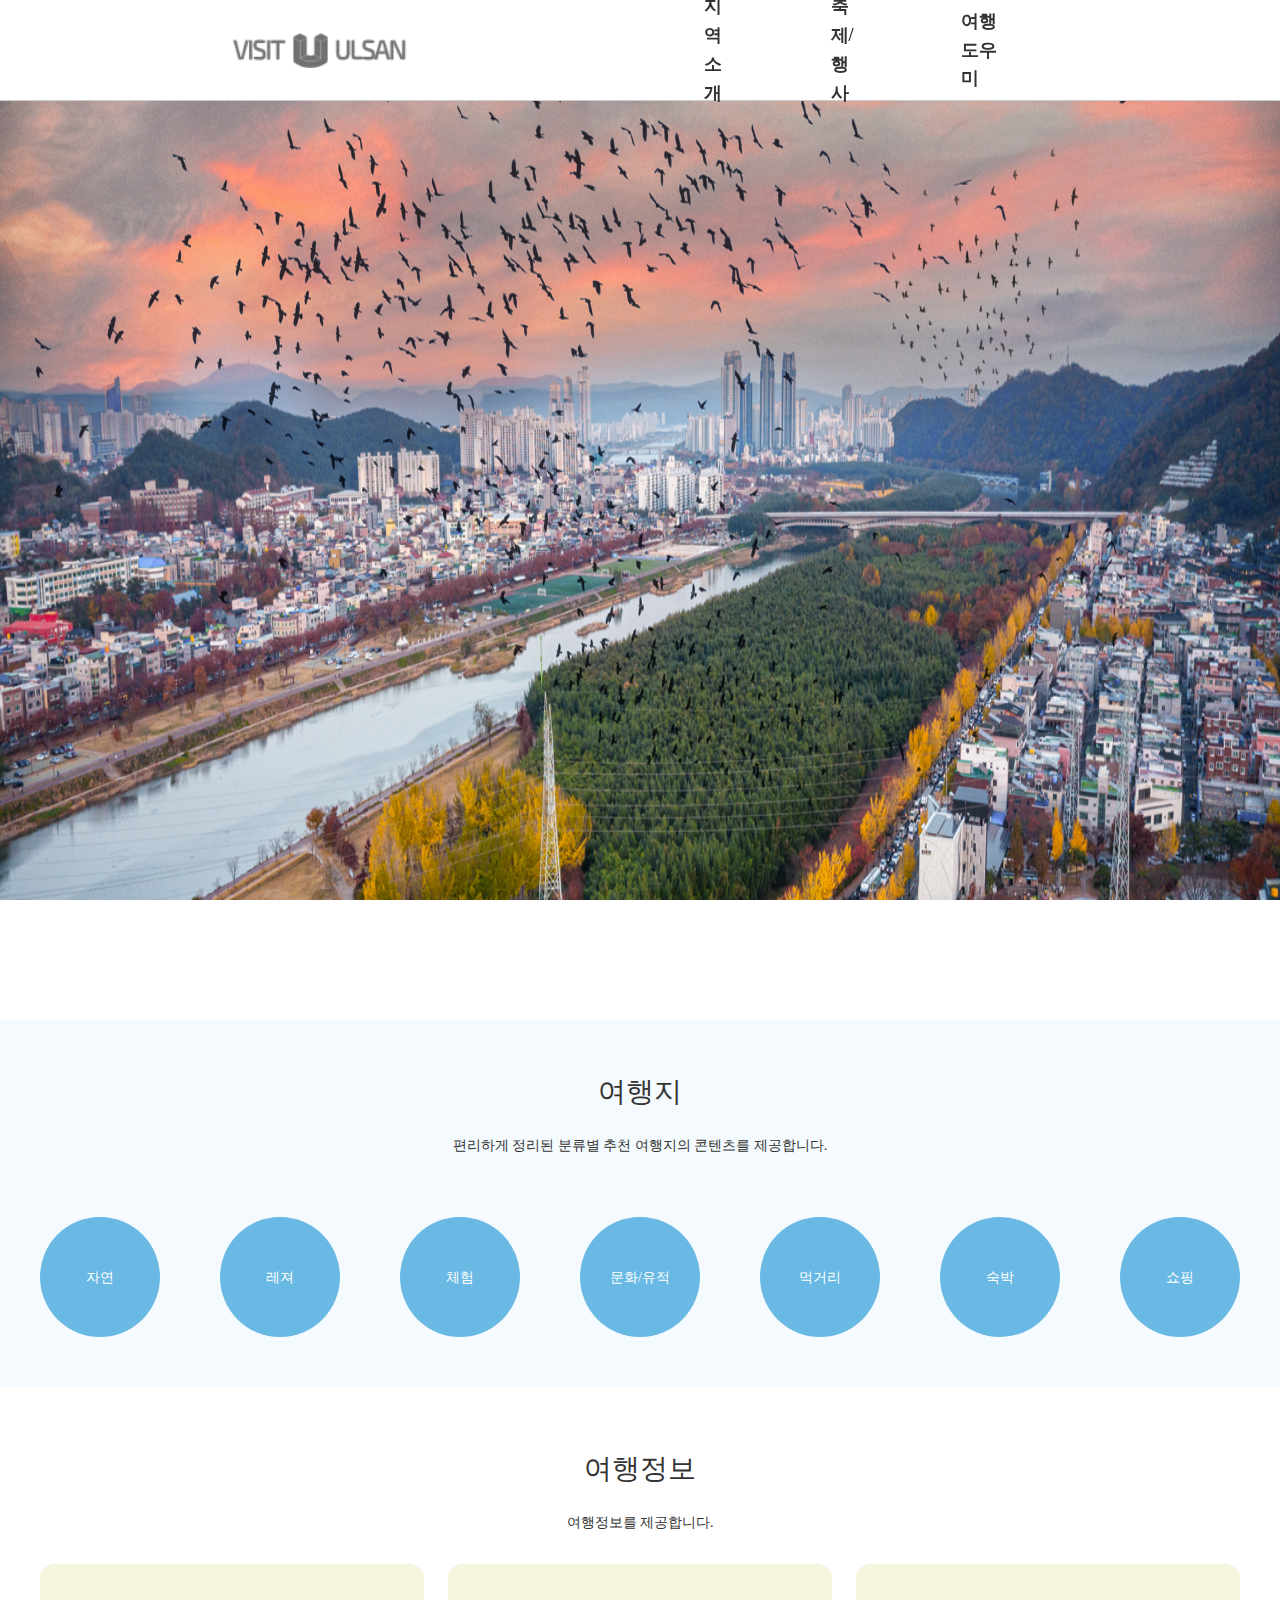
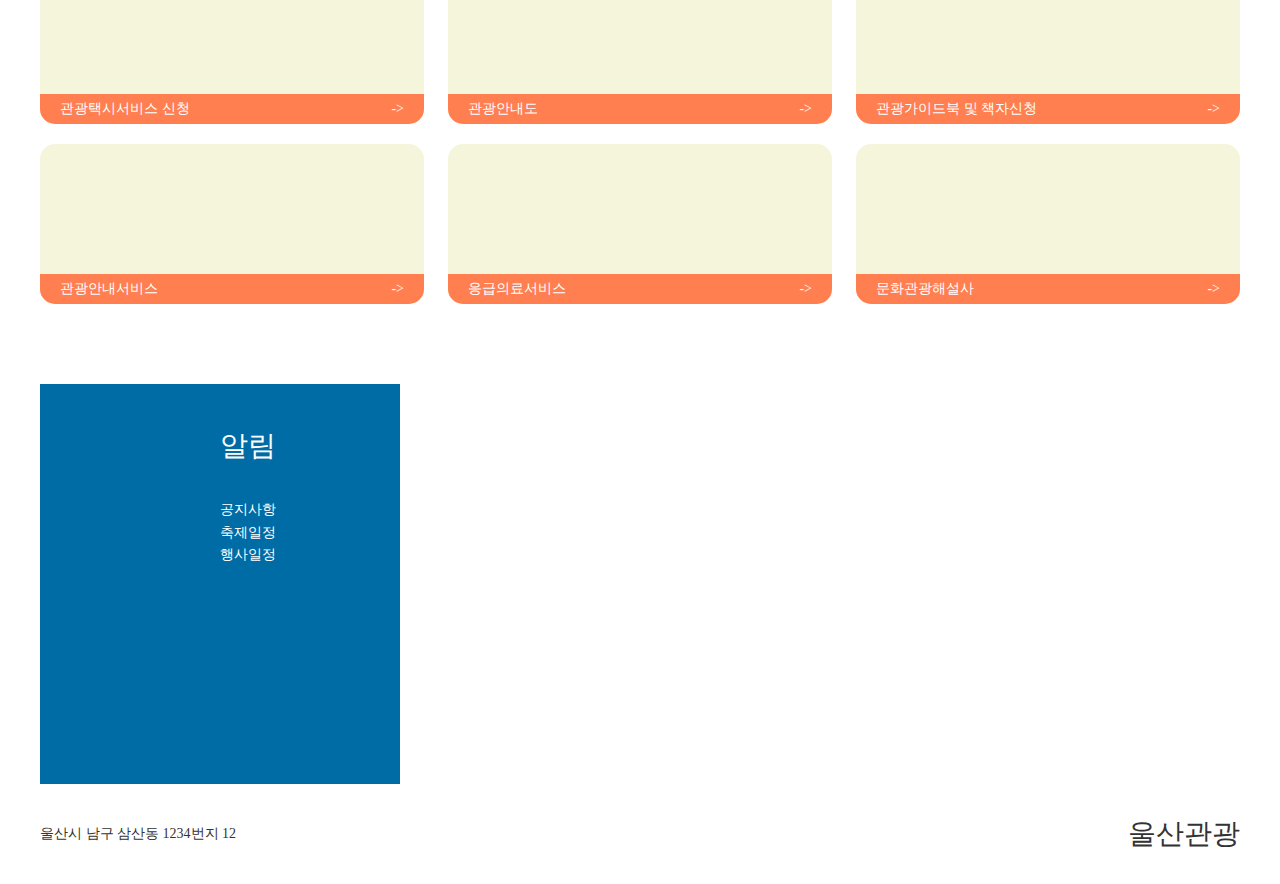
<file: 20230519_U2I구현_장재근/index.html>
<!DOCTYPE html>
<html lang="en">
<head>
    <meta charset="UTF-8">
    <meta http-equiv="X-UA-Compatible" content="IE=edge">
    <meta name="viewport" content="width=device-width, initial-scale=1.0">
    <link rel="stylesheet" href="css/style.css">
    <title>Document</title>
</head>
<body>
    <div id="wrap">
        <header>
            <div id="nav" class="">
                <div id="logo">
                    <a href="#"><h1>울산관광</h1></a>
                </div>
                <ul>
                    <a href="#"><li>여행지</li></a>
                    <a href="#"><li>여행정보</li></a>
                    <a href="#"><li><p class="">지역소개</p></li></a>
                    <a href="#"><li><p class="">축제/행사</p></li></a>
                    <a href="#"><li><p class="">여행도우미</p></li></a>
                </ul>
            </div>
        </header>
        <section>
            <div id="visual">
                <img src="images/main_img01.jpg" alt="">
            </div>
            
            <div id="travel">
                <div class="inner">
                    <h2>여행지</h2>
                    <p>편리하게 정리된 분류별 추천 여행지의 콘텐츠를 제공합니다.</p>
                    <ul>
                        <li>자연</li>
                        <li>레져</li>
                        <li>체험</li>
                        <li>문화/유적</li>
                        <li>먹거리</li>
                        <li>숙박</li>
                        <li>쇼핑</li>
                    </ul>
                </div>
            </div>
            <div id="info" class="inner">
                <h2>여행정보</h2>
                <p>여행정보를 제공합니다.</p>
                <ul>
                    <li>
                        <div>관광택시서비스 신청<span>-></span></div>
                    </li>
                    <li>
                        <div>관광안내도<span>-></span></div>
                    </li>
                    <li>
                        <div>관광가이드북 및 책자신청<span>-></span></div>
                    </li>
                    <li>
                        <div>관광안내서비스<span>-></span></div>
                    </li>
                    <li>
                        <div>응급의료서비스<span>-></span></div>
                    </li>
                    <li>
                        <div>문화관광해설사<span>-></span></div>
                    </li>
                </ul>
            </div>
            <div id="recommend" class="inner">
                <div id="notice_title">
                    <h2>알림</h2>
                    <ul>
                        <li>공지사항</li>
                        <li>축제일정</li>
                        <li>행사일정</li>
                    </ul>
                </div>
                <div id="notice">
                    <div id="공지"></div>
                    <div id="축제"></div>
                    <div id="행사"></div>
                </div>
            </div>
        </section>
        <footer class="inner">
            <address>
                울산시 남구 삼산동 1234번지 12
            </address>
            <h1>울산관광</h1>
        </footer>
    </div>
    <div></div>
    <div></div>
    <script>
        document.addEventListener('scroll', function() {
            let currentScrollValue = document.documentElement.scrollTop;
            let c = document.querySelectorAll("#nav ul li");
            if(currentScrollValue>0){
                document.querySelector("#nav").classList.add('on');
                for(let i=0; i<c.length; i++){
                    document.querySelector("#nav ul li").classList.add('on');
                }
                // document.querySelector("#nav ul li").classList.add('on');
            }else{
                document.querySelector("#nav").classList.remove('on');
                document.querySelector("#nav ul li p").classList.remove('on');
            }
        });
    </script>
</body>
</html>
</file>
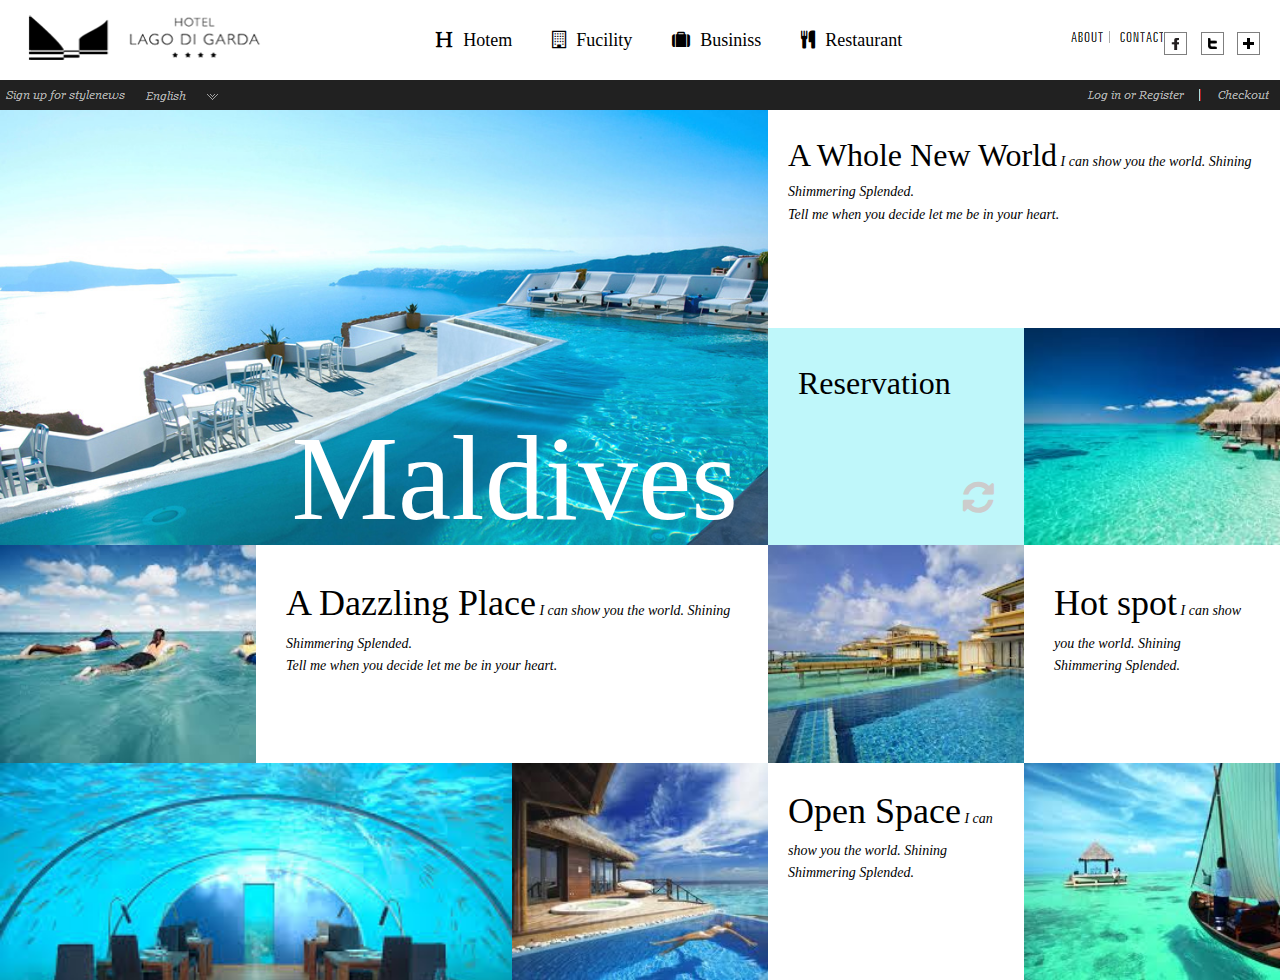
<file: hotel/index.html>
<!doctype html>
<html lang="ko">
 <head>
  <meta charset="UTF-8">
  <meta name="viewport" content="initial-scale=1, width=device-width"/> 
  <title>Document</title>
  <link rel="stylesheet" href="https://cdnjs.cloudflare.com/ajax/libs/font-awesome/4.7.0/css/font-awesome.min.css">
  <link rel="stylesheet" href="css/reset.css">
  <link rel="stylesheet" href="css/style.css">
 </head>
 <body class="clearfix">
	<header>
		    <h1>logo</h1>
            <ul>
                <li><i class="fa fa-header"></i>Hotem</li>
                <li><i class="fa fa-building-o"></i>Fucility</li>
                <li><i class="fa fa-suitcase"></i>Businiss</li>
                <li><i class="fa fa-cutlery"></i>Restaurant</li>
            </ul>
            <div class="sns">
				<div>
					<a href="#"><img src="img/sns1.png" alt=""></a>
					<a href="#"><img src="img/sns2.png" alt=""></a>
				</div>
                <div>
					<a href="#"><img src="img/sns3.png" alt=""></a>
					<a href="#"><img src="img/sns4.png" alt=""></a>
					<a href="#"><img src="img/sns5.png" alt=""></a>
				</div>
                
            </div>
	</header>
	<div class="content">
		<div class="quick">
            <div>
				<a href="#"><img src="img/util1.png" alt=""></a>
                <a href="#"><img src="img/util2.png" alt=""></a>
            </div>
            <div>
                <a href="#"><img src="img/util3.png" alt=""></a>
                <a href="#"><img src="img/util4.png" alt=""></a>
            </div>	
		</div>
		<div class="main-content">
			<ul class="clearboth">
				 <!-- 내용1 -->
                    <li>
                        <div class="bg bg1"></div>
                        <span>Maldives</span>
                    </li>
                    <!-- 내용2 -->
                    <li>
                        <div class="txt">
                            <i class="fa fa-angle-right"></i>
                            <p>
                                <strong>A Whole New World</strong>
                                <em>I can show you the world. Shining Shimmering Splended.<br/>Tell me when you decide let me be in your heart.</em>
                            </p>
                        </div>
                    </li>
                    <!-- 내용3 -->
                    <li>
                        <div class="txt">
                            <i class="fa fa-spin fa-refresh"></i>
                            <p><strong>Reservation</strong></p>
                        </div>
                    </li>
                    <!-- 내용4 -->
                    <li>
                        <span>Suite</span>
                        <div class="bg bg2"></div>
                    </li>
                    <!-- 내용5 -->
                    <li>
                        <span>Surf</span>
                        <div class="bg bg3"></div>
                    </li>
                    <!-- 내용6 -->
                    <li>
                        <div class="txt">
                            <i class="fa fa-angle-right"></i>
                            <p>
                                <strong>A Dazzling Place</strong>
                                <em>I can show you the world. Shining Shimmering Splended.<br/>Tell me when you decide let me be in your heart.</em>
                            </p>
                        </div>
                    </li>
                    <!-- 내용7 -->
                    <li>
                        <span>Sauna</span>
                        <div class="bg bg4"></div>
                    </li>
                    <!-- 내용8 -->
                    <li>
                        <div class="txt">
                            <i class="fa fa-angle-right"></i>
                            <p>
                                <strong>Hot spot</strong>
                                <em>I can show you the world. Shining Shimmering Splended.</em>
                            </p>
                        </div>
                    </li>
                    <!-- 내용9 -->
                    <li>
                        <span>Diner</span>
                        <div class="bg bg5"></div>
                    </li>
                    <!-- 내용10 -->
                    <li>
                        <span>Spa</span>
                        <div class="bg bg6"></div>
                    </li>
                    <!-- 내용11 -->
                    <li>
                        <div class="txt">
                            <i class="fa fa-angle-right"></i>
                            <p>
                                <strong>Open Space</strong>
                                <em>I can show you the world. Shining Shimmering Splended.</em>
                            </p>
                        </div>
                    </li>
                    <!-- 내용12 -->
                    <li>
                        <span>Tour</span>
                        <div class="bg bg7"></div>
                    </li>
			</ul>
		</div>
	</div>
 </body>
</html>
</file>
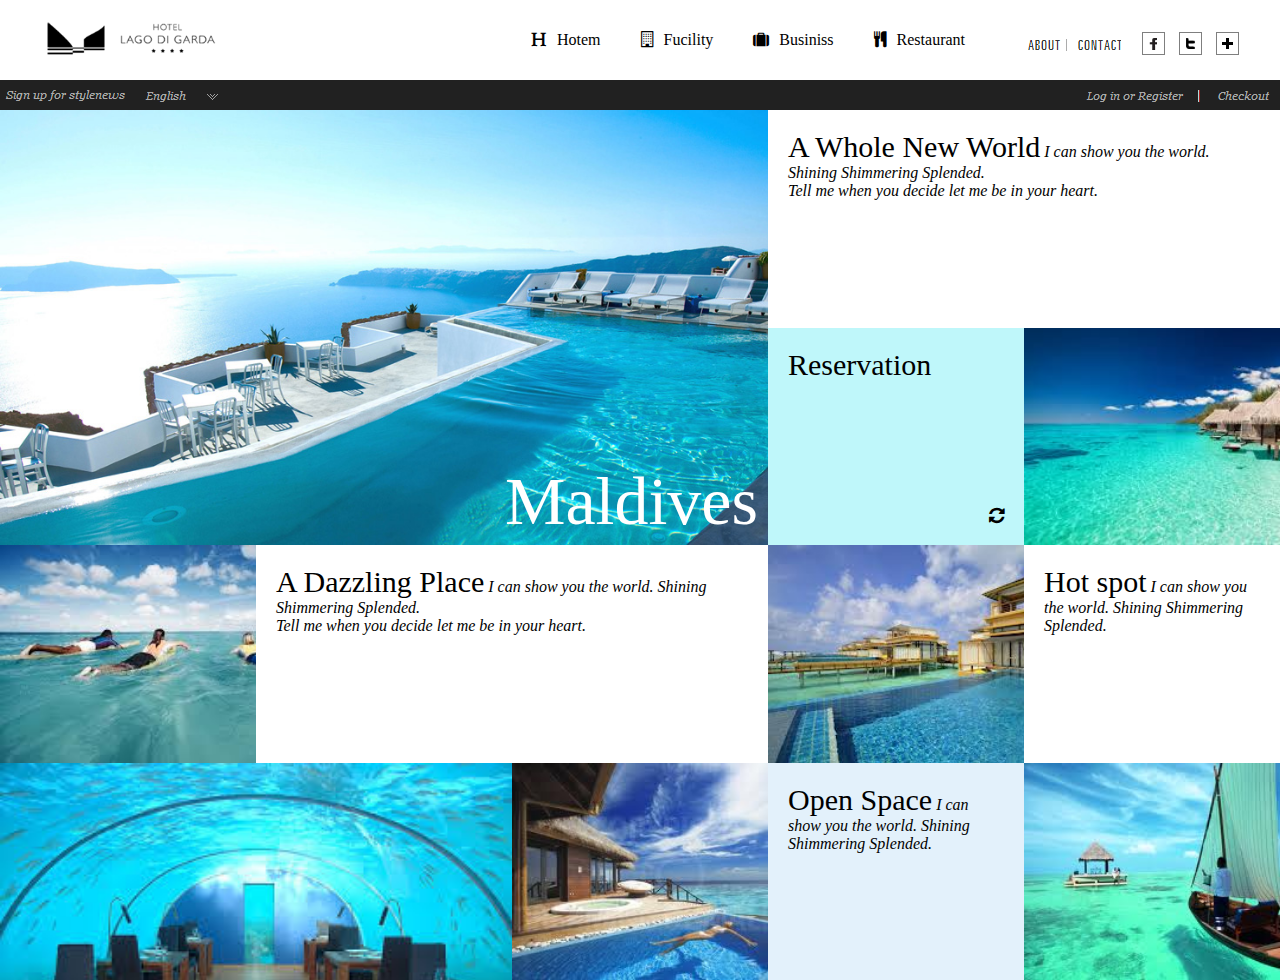
<file: hotel/index2.html>
<!doctype html>
<html lang="ko">
 <head>
  <meta charset="UTF-8">
  <meta name="viewport" content="initial-scale=1, width=device-width"/> 
  <title>Document</title>
  <link rel="stylesheet" href="https://cdnjs.cloudflare.com/ajax/libs/font-awesome/4.7.0/css/font-awesome.min.css">
  <link rel="stylesheet" href="css/reset.css">
  <link rel="stylesheet" href="css/style2.css">
 </head>
 <body class="clearfix">
	<header>
		    <h1>logo</h1>
            <ul>
                <li><i class="fa fa-header"></i>Hotem</li>
                <li><i class="fa fa-building-o"></i>Fucility</li>
                <li><i class="fa fa-suitcase"></i>Businiss</li>
                <li><i class="fa fa-cutlery"></i>Restaurant</li>
            </ul>
            <div class="sns">
				<div>
					<a href="#"><img src="img/sns1.png" alt=""></a>
					<a href="#"><img src="img/sns2.png" alt=""></a>
				</div>
                <div>
					<a href="#"><img src="img/sns3.png" alt=""></a>
					<a href="#"><img src="img/sns4.png" alt=""></a>
					<a href="#"><img src="img/sns5.png" alt=""></a>
				</div>
                
            </div>
	</header>
	<div class="content">
		<div class="quick">
            <div>
				<a href="#"><img src="img/util1.png" alt=""></a>
                <a href="#"><img src="img/util2.png" alt=""></a>
            </div>
            <div>
                <a href="#"><img src="img/util3.png" alt=""></a>
                <a href="#"><img src="img/util4.png" alt=""></a>
            </div>	
		</div>
		<div class="main-content">
			<ul class="clearfix">
				 <!-- 내용1 -->
                    <li>
                        <div class="bg bg1"></div>
                        <span>Maldives</span>
                    </li>
                    <!-- 내용2 -->
                    <li>
                        <div class="txt">
                            <i class="fa fa-angle-right"></i>
                            <p>
                                <strong>A Whole New World</strong>
                                <em>I can show you the world. Shining Shimmering Splended.<br/>Tell me when you decide let me be in your heart.</em>
                            </p>
                        </div>
                    </li>
                    <!-- 내용3 -->
                    <li>
                        <div class="txt">
                            <i class="fa fa-spin fa-refresh"></i>
                            <p><strong>Reservation</strong></p>
                        </div>
                    </li>
                    <!-- 내용4 -->
                    <li>
                        <span>Suite</span>
                        <div class="bg bg2"></div>
                    </li>
                    <!-- 내용5 -->
                    <li>
                        <span>Surf</span>
                        <div class="bg bg3"></div>
                    </li>
                    <!-- 내용6 -->
                    <li>
                        <div class="txt">
                            <i class="fa fa-angle-right"></i>
                            <p>
                                <strong>A Dazzling Place</strong>
                                <em>I can show you the world. Shining Shimmering Splended.<br/>Tell me when you decide let me be in your heart.</em>
                            </p>
                        </div>
                    </li>
                    <!-- 내용7 -->
                    <li>
                        <span>Sauna</span>
                        <div class="bg bg4"></div>
                    </li>
                    <!-- 내용8 -->
                    <li>
                        <div class="txt">
                            <i class="fa fa-angle-right"></i>
                            <p>
                                <strong>Hot spot</strong>
                                <em>I can show you the world. Shining Shimmering Splended.</em>
                            </p>
                        </div>
                    </li>
                    <!-- 내용9 -->
                    <li>
                        <span>Diner</span>
                        <div class="bg bg5"></div>
                    </li>
                    <!-- 내용10 -->
                    <li>
                        <span>Spa</span>
                        <div class="bg bg6"></div>
                    </li>
                    <!-- 내용11 -->
                    <li>
                        <div class="txt">
                            <i class="fa fa-angle-right"></i>
                            <p>
                                <strong>Open Space</strong>
                                <em>I can show you the world. Shining Shimmering Splended.</em>
                            </p>
                        </div>
                    </li>
                    <!-- 내용12 -->
                    <li>
                        <span>Tour</span>
                        <div class="bg bg7"></div>
                    </li>
			</ul>
		</div>
	</div>
 </body>
</html>
</file>
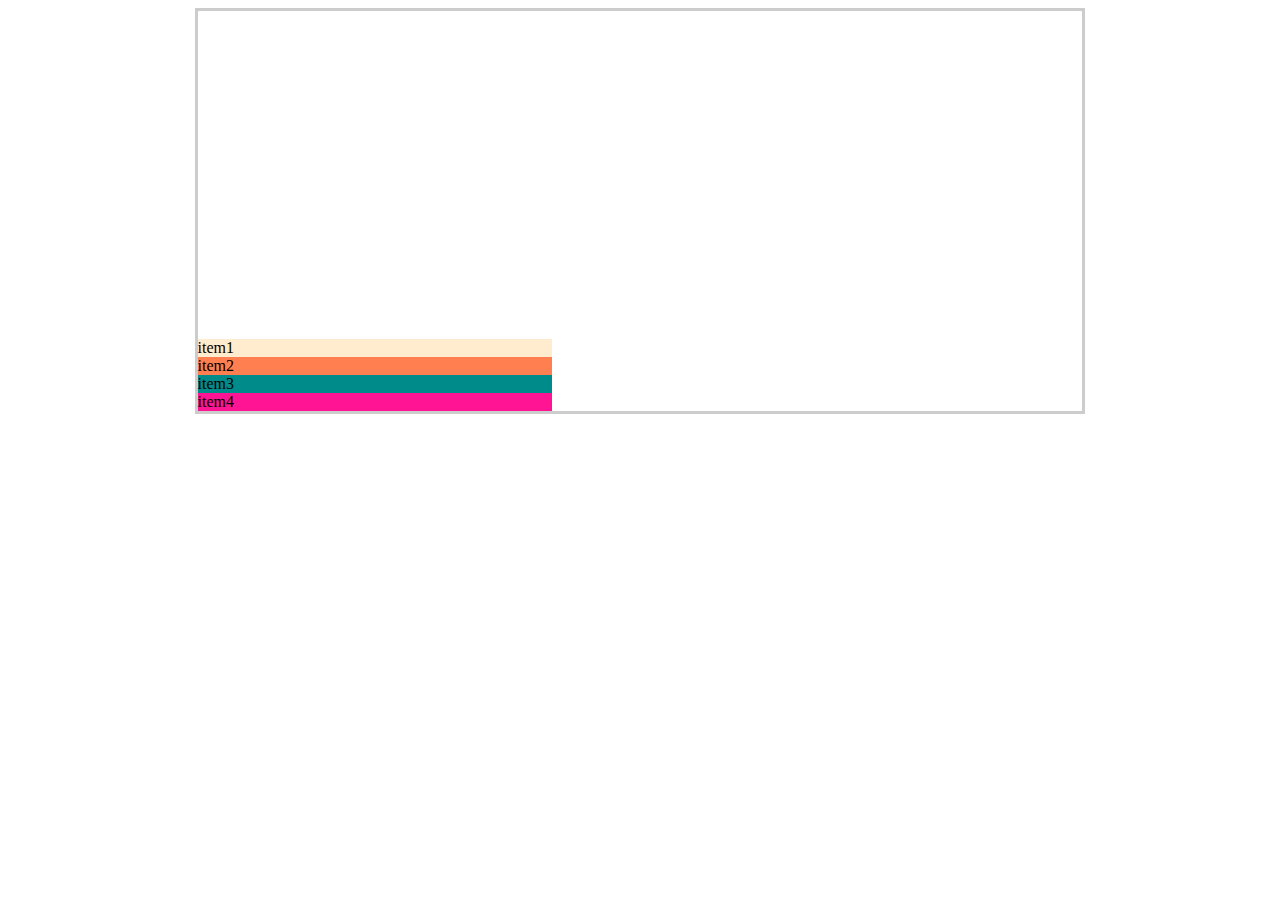
<file: samsung/ex.html>
<!DOCTYPE html>
<html lang="en">
<head>
    <meta charset="UTF-8">
    <meta http-equiv="X-UA-Compatible" content="IE=edge">
    <meta name="viewport" content="width=device-width, initial-scale=1.0">
    <title>Document</title>
    <style>
        #container {
            width: 70%;
            margin: 0 auto;
            border: 3px solid #ccc;
            height: 400px;
            display: flex;
            /* 아이템배치를 한줄로할건지 여러줄로 할건지지정 */
            /* nowrap은 한줄로만 wrap은 여러줄 */
            flex-wrap: wrap;
            flex-direction: column;
            /* 주축정렬 */
            justify-content: flex-end;
            /* 교차축 정렬 (한줄일때) */
            align-items: flex-start;
            /* 교차축 정렬 (여러줄일때) */
            /* align-content: space-evenly ;  */
        }
        .item {
            width: 40%;
        }
        .item:nth-child(1){
            background-color: blanchedalmond;
        }
        .item:nth-child(2){
            background-color:coral;
        }
        .item:nth-child(3){
            background-color:darkcyan;
        }
        .item:nth-child(4){
            background-color:deeppink;
        }
    </style>
    
</head>
<body>
   <div id="container">
       <div class="item">item1</div>
       <div class="item">item2</div>
       <div class="item">item3</div>
       <div class="item">item4</div>
   </div> 
</body>
</html>
</file>
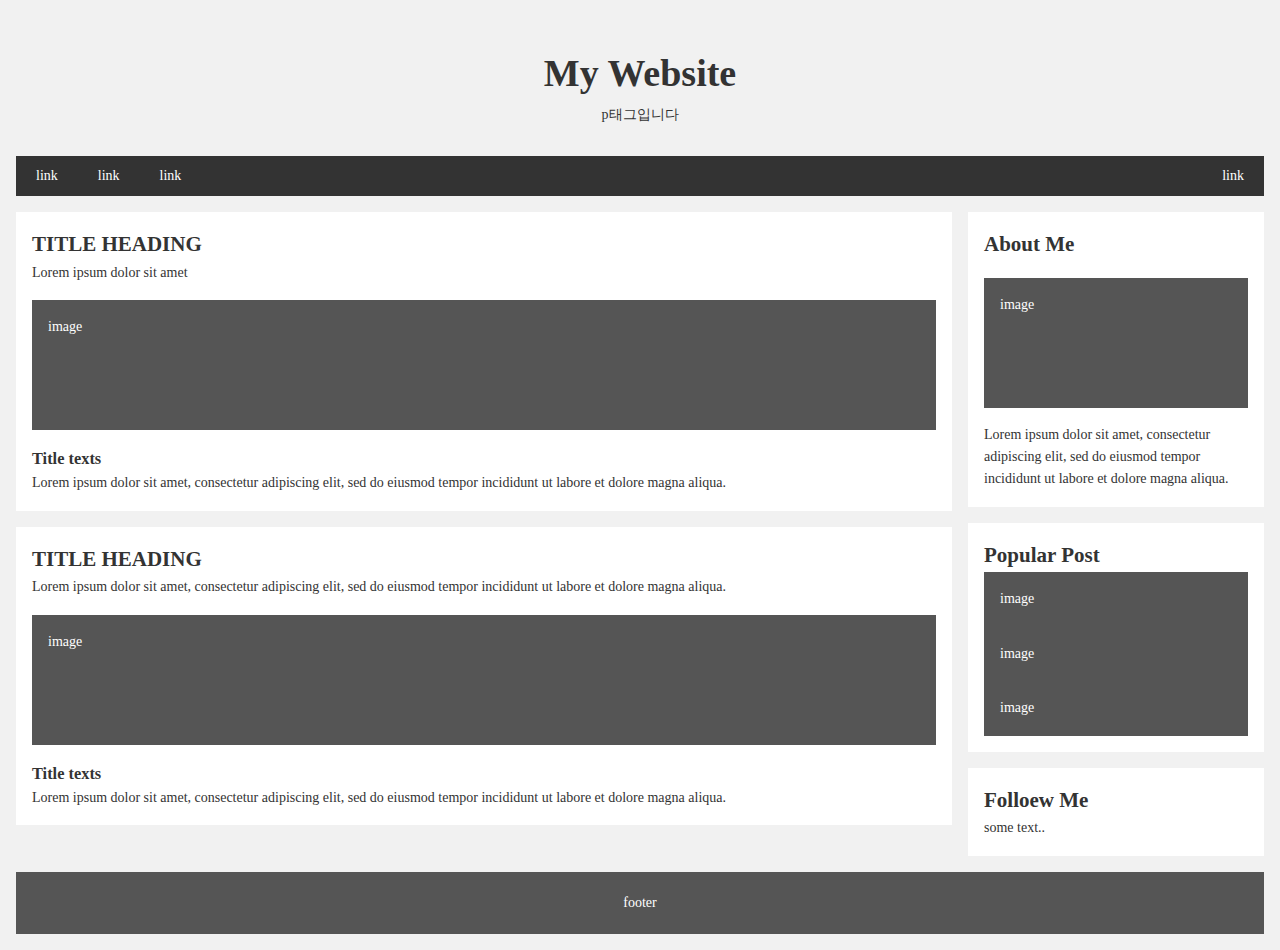
<file: 02-css/layout/flex_layout2.html>
<!DOCTYPE html>
<html lang="en">
<head>
    <meta charset="UTF-8">
    <meta http-equiv="X-UA-Compatible" content="IE=edge">
    <meta name="viewport" content="width=device-width, initial-scale=1.0">
    <title>Document</title>
    <link rel="stylesheet" href="flex_layout_style/style2.css">
    <style>
        * { padding: 0;margin: 0;box-sizing: border-box; }
        a { text-decoration: none; color: inherit; }
        li { list-style: none; }
        body {
            color: #333;
            line-height: 1.6;
            font-size: 14px;
            background-color: #f1f1f1;
            padding: 16px;
        }
    </style>
</head>
<body>
    <div id="wrap">
        <div id="header">
            <h1>My Website</h1>
            <p>p태그입니다</p>
            <div>
                <ul>
                    <li><a href="#">link</a></li>
                    <li><a href="#">link</a></li>
                    <li><a href="#">link</a></li>
                </ul>
                <a href="#">link</a>
            </div>
        </div>
        <div id="main" class="clearboth">
            <div id="left">
                <div class="whiteBox">
                    <h2>TITLE HEADING</h2>
                    <p>Lorem ipsum dolor sit amet</p>
                    <div class="imageBox">image</div>
                    <h3>Title texts</h3>
                    <p>Lorem ipsum dolor sit amet, consectetur adipiscing elit, sed do eiusmod tempor incididunt ut labore et dolore magna aliqua.</p>
                </div>
                <div class="whiteBox">
                    <h2>TITLE HEADING</h2>
                    <p>Lorem ipsum dolor sit amet, consectetur adipiscing elit, sed do eiusmod tempor incididunt ut labore et dolore magna aliqua.</p>
                    <div class="imageBox">image</div>
                    <h3>Title texts</h3>
                    <p>Lorem ipsum dolor sit amet, consectetur adipiscing elit, sed do eiusmod tempor incididunt ut labore et dolore magna aliqua.</p>
                </div>
            </div>
            <div id="right">
                <div class="whiteBox">
                    <h2>About Me</h2>
                    <div class="imageBox">image</div>
                    <p>Lorem ipsum dolor sit amet, consectetur adipiscing elit, sed do eiusmod tempor incididunt ut labore et dolore magna aliqua.</p>
                </div>
                <div class="whiteBox">
                    <h2>Popular Post</h2>
                    <ul>
                        <li class="imageBox">image</li>
                        <li class="imageBox">image</li>
                        <li class="imageBox">image</li>
                    </ul>
                </div>
                <div class="whiteBox">
                    <h2>Folloew Me</h2>
                    <p>some text..</p>
                </div>
            </div>
            <div></div>
        </div>
        <div id="footer">
            footer
        </div>
    </div>
</body>
</html>
</file>
<file: 20230519_U2I구현_장재근/css/style.css>
/* 리셋 */
*{margin: 0; padding: 0; box-sizing: border-box;}
a{text-decoration: none; color: inherit;}
img{vertical-align: top;}
address{font-style: normal;}
h1,h2,h3,h4,h5,h6 {font-weight: normal;}
li{list-style: none;}

body{
    font-family: "나눔고딕";
    font-size: 14px;
    line-height: 1.6;
    color: #333;
}
.on{
    background-color: #fff;
    z-index: 1;
    color: #333;
    transition: 0.2s;
}
.inner{
    width: 100%;
    max-width: 1200px;
    margin: 0 auto;
}

header{
    width: 100%;
    height: 100px;
    position: fixed;
    top: 0;
    left: 0;
    z-index: 1;
    background: rgba(0, 0, 0, 0.2);
}
header:hover #nav{
    background: rgba(255, 255, 255);
    z-index: -1;
    transition: 0.2s;
    border-bottom: 0.5px solid #ccc;
    position: relative;
}
header:hover h1{
    background: url("../images/btm_logo.png") center no-repeat;
    background-size: contain;
}
header:hover ul li p{
    color: #333;
}
header #nav{
    display: flex;
    justify-content: center;
    align-items: center;
    transition: 0.2s;
}
header #nav ul{
    width: 50%;
    height: 100px;
    display: flex;
    justify-content: center;
}
header ul li{
    padding: 0 50px;
    height: 100px;
    display: flex;
    align-items: center;
    font-size: 18px;
    font-weight: bold;
    color: #fff;
}
header h1{
    font-size: 0;
    width: 180px;
    height: 40px;
    background: url("../images/top_logo.png") center no-repeat;
    background-size: contain;
}
#visual{
    position: relative;
}
#visual img{
    width: 100%;
    height: 100vh;
}

#recommend{
    display: flex;
    height: 400px;
}
#recommend > div:nth-child(1){
    width: 30%;
    background-color: #006ca5;
    color: #fff;
    padding: 40px 0 40px 180px;
}
#recommend > div h2{
    font-size: 28px;
    padding-bottom: 30px;
}

#travel{
    background-color: #f4fafd;
    padding: 50px 0;
    margin-top: 120px;
    text-align: center;
}
#travel h2, #info h2{
    font-size: 28px;
    padding-bottom: 20px;
}
#travel ul{
    padding-top: 60px;
    display: flex;
    justify-content: space-between;
}
#travel ul li{
    width: 120px;
    height: 120px;
    background-color: #69b9e4;
    border-radius: 50%;
    padding-top: 50px;
    color: #fff;
}

#info{
    text-align: center;
    padding: 60px 0;
}
#info ul{
    padding-top: 30px;
    display: flex;
    flex-wrap: wrap;
    justify-content: space-between;
}
#info li{
    border-radius: 15px;
    width: 32%;
    height: 160px;
    background-color: beige;
    margin-bottom: 20px;
    display: flex;
    flex-direction: column-reverse;
    color: #fff;
    
}
#info li span{
    float: right;
}
#info li div{
    border-bottom-left-radius: 15px;
    border-bottom-right-radius: 15px;
    background-color: coral;
    line-height: 30px;
    text-align: left;
    padding: 0 20px;
}

footer{
    display: flex;
    justify-content: space-between;
    align-items: center;
    height: 100px;
}
</file>
<file: hotel/css/style.css>
body{
    font-size: 14px;
    line-height: 1.6;
    width: 100%;
    height: 100vh;
    display: flex;
    flex-flow: row wrap;
}
.clearboth::after{
    content: "";
    display: block;
    clear: both;
}
.main-content ul li span{
    position: absolute;
    right: 30px;
    bottom: 30px;
    color: #fff;
    font-size: 34px;
    opacity: 0;
    transition: 0.5s;
}
.main-content ul li p strong{
    font-size: 36px;
    font-weight: normal;
}
header{
    width: 15%;
    height: 100%;
    display: flex;
    flex-direction: column;
    justify-content: space-between;
    align-items: center;
    padding: 80px 0;
}
header h1{
    font-size: 0;
    background: url("../img/logo1.png") center center no-repeat;
    background-size: contain;
    width: 50%;
    height: 20%;
}
header ul{
    align-self: flex-start;
    padding-left: 20%;
}
header li{
    padding: 15px 0;
    font-size: 18px;
}
header li i{
    margin-right: 10px;
}
.content{
    width: 85%;
    height: 100%;
}

.content .quick{
    display:flex;
    justify-content: space-between;
    align-items: center;
    background-color: #212121;
    height: 30px;
}
.main-content{
    height: calc(100% - 30px);
}
.main-content ul{
    height: 100%;
}
.main-content ul li{
    position: relative;
    float: left;
    overflow: hidden;
}
.main-content ul li .bg{
    width: 100%;
    height: 100%;
    background-repeat: no-repeat;
    background-size: cover;
}
.main-content ul li:nth-child(1){
    width: 60%;
    height: 50%;
    overflow: hidden;
}
.main-content ul li:nth-child(1) span{
    position: absolute;
    bottom: -30px;
    right: 30px;
    color: #fff;
    font-size: 120px;
    opacity: 1;
}
.content .main-content ul li .bg1{
    background-image: url("../img/pic1.jpg");
    
    transition: 0.5s;
}
.main-content ul li:nth-child(1):hover .bg1{
    scale: 1.2;
}
.main-content ul li:nth-child(1):hover span{
    color: #222;
}
.main-content ul li:nth-child(2){
    width: 40%;
    height: 25%;
    overflow: hidden;
    transition: 0.5s;
}
.main-content ul li:nth-child(2) .txt{
    padding: 20px;
}
.main-content ul li:nth-child(2) .txt p strong{
    font-size: 32px;
    font-weight: normal;
}
.main-content ul li:nth-child(2) .txt i{
    bottom: 30px;
    right: -50px;
    transition: 0.5s;
}
.main-content ul li:nth-child(2):hover{
    background-color: skyblue;
}
.main-content ul li:nth-child(2):hover .txt i{
    bottom: 30px;
    right: 30px;
}
/* 아이콘 위치 */
.main-content ul li .txt i{
    position: absolute;
    bottom: 30px;
    right: 30px;
    font-size: 36px;
    color: #ccc;
}

.main-content ul li:nth-child(3){
    width: 20%;
    height: 25%;
    padding: 30px;
    background-color: #bff7fa;
}
.main-content ul li:nth-child(3) p strong{
    font-size: 32px;
    font-weight: normal;
}

.main-content ul li:nth-child(4){
    width: 20%;
    height: 25%;
    overflow: hidden;
}
.main-content ul li:nth-child(4) .bg2{
    background-image: url("../img/pic2.jpg");
    transition: 0.5s;
}
.main-content ul li:nth-child(4) span{
    position: absolute;
    color: #fff;
    right: 30px;
    bottom: 20px;
    font-size: 32px;
}
.main-content ul li:nth-child(4):hover .bg2{
    scale: 1.2;
}
.main-content ul li:nth-child(4):hover span{
    opacity: 1;
    z-index: 1;
}

.main-content ul li:nth-child(5){
    width: 20%;
    height: 25%;
    overflow: hidden;
}
.main-content ul li:nth-child(5) .bg3{
    background-image: url("../img/pic3.jpg");
    transition: 0.5s;
}
.main-content ul li:nth-child(5) span{
    position: absolute;
    right: 30px;
    bottom: 40px;
    font-size: 34px;
    color: #fff;
}
.main-content ul li:nth-child(5):hover span{
    opacity: 1;
    z-index: 1;
}
.main-content ul li:nth-child(5):hover .bg3{
    scale: 1.2;
}

.main-content ul li:nth-child(6){
    width: 40%;
    height: 25%;
    padding: 30px;
    overflow: hidden;
    transition: 0.5s;
}
.main-content ul li:nth-child(6) p strong{
    font-size: 36px;
    font-weight: normal;
}
.main-content ul li:nth-child(6) .txt i{
    right: -50px;
    transition: 0.5s;
}
.main-content ul li:nth-child(6):hover{
    background-color: #bff7fa;
}
.main-content ul li:nth-child(6):hover .txt i{
    right: 30px;
    opacity: 1;
}
.main-content ul li:nth-child(7){
    width: 20%;
    height: 25%;
    overflow: hidden;
}
.main-content ul li:nth-child(7) .bg4{
    background-image: url("../img/pic4.jpg");
    transition: 0.5s;
}
.main-content ul li:nth-child(7):hover span{
    opacity: 1;
    z-index: 1;
}
.main-content ul li:nth-child(7):hover .bg4{
    scale: 1.2;
}
.main-content ul li:nth-child(8){
    width: 20%;
    height: 25%;
    padding: 30px;
    overflow: hidden;
    transition: 0.5s;
}
.main-content ul li:nth-child(8) .txt i{
    bottom: 30px;
    right: -50px;
    transition: 0.5s;
}
.main-content ul li:nth-child(8):hover{
    background-color: #bff7fa;
}
.main-content ul li:nth-child(8):hover .txt i{
    bottom: 30px;
    right: 30px;
}
.main-content ul li:nth-child(9){
    width: 40%;
    height: 25%;
    overflow: hidden;
}
.main-content ul li:nth-child(9) .bg5{
    background-image: url("../img/pic5.jpg");
    transition: 0.5s;
}
.main-content ul li:nth-child(9):hover span{
    opacity: 1;
    z-index: 1;
}
.main-content ul li:nth-child(9):hover .bg5{
    scale: 1.2;
}
.main-content ul li:nth-child(10){
    width: 20%;
    height: 25%;
    overflow: hidden;
}
.main-content ul li:nth-child(10) .bg6{
    background-image: url("../img/pic6.jpg");
    transition: 0.5s;
}
.main-content ul li:nth-child(10):hover span{
    opacity: 1;
    z-index: 1;
}
.main-content ul li:nth-child(10):hover .bg6{
    scale: 1.2;
}
.main-content ul li:nth-child(11){
    width: 20%;
    height: 25%;
    padding: 20px;
    overflow: hidden;
    transition: 0.5s;
}
.main-content ul li:nth-child(11) .txt i{
    right: -50px;
    transition: 0.5s;
}
.main-content ul li:nth-child(11):hover{
    background-color: #e3f1fb;
}
.main-content ul li:nth-child(11):hover .txt i{
    right: 30px;
}
.main-content ul li:nth-child(12){
    width: 20%;
    height: 25%;
    overflow: hidden;
}
.main-content ul li:nth-child(12) .bg7{
    background-image: url("../img/pic7.jpg");
    transition: 0.5s;
}
.main-content ul li:nth-child(12):hover span{
    opacity: 1;
    z-index: 1;
}
.main-content ul li:nth-child(12):hover .bg7{
    scale: 1.2;
}

@media screen and (max-width: 1582px){
    header{
        padding: 0 20px;
        width: 100%;
        height: 80px;
        display: flex;
        flex-direction: row;
        justify-content: space-between;
        align-items: center;
    }
    header h1{
        font-size: 0;
        background-image: url("../img/logo2.png");
        background-size: contain;
        width: 20%;
        height: 100%;
    }
    header ul{
        display: flex;
        align-self: center;
        padding-left: 0;
    }
    header li{
        padding: 15px 20px;
        font-size: 18px;
    }
    header li i{
        margin-right: 10px;
    }
    header .sns{
        display: flex;
        align-items: center;
        justify-content: center;
    }
    .content{
        width: 100%;
    }
}
</file>
<file: hotel/css/style2.css>
@keyframes scale {
    0%{
        transform: scale(0);
    }
    100%{
        transform: scale(1);
    }
}
body{
    display: flex;
    width: 100%;
    height: 100vh;
}

header{
    width: 15%;
    display: flex;
    flex-direction: column;
    justify-content: space-around;
    padding: 50px 0;
    height: 100%;
    align-items: center;
}
header h1{
    font-size: 0;
    width: 80%;
    max-width: 100px;
    height: 100px;
    background: url("../img/logo1.png") top center / contain no-repeat;
}
header > ul li{
    line-height: 30px;
}
.content{ width: 85%; height: 100%;}
.quick{
    height: 30px;
    display: flex;
    justify-content: space-between;
    align-items: center;
    background-color: #212121;
}
.main-content{
    height: calc(100% - 30px);
}
.main-content ul{
    height: 100%;
}
.main-content ul li{
    float: left;
    position: relative;
    overflow: hidden;
    animation: scale 0.5s;
}
.clearfix::after{
    content: "";
    display: block;
    clear: both;
}
.main-content ul li:nth-child(1){
    width: 60%;
    height: 50%;
}
.main-content ul li:nth-child(2){
    width: 40%;
    height: 25%;
}
.main-content ul li:nth-child(3){
    width: 20%;
    height: 25%;
    background-color: #bff7fa;
}
.main-content ul li:nth-child(4){
    width: 20%;
    height: 25%;
}
.main-content ul li:nth-child(5){
    width: 20%;
    height: 25%;
}
.main-content ul li:nth-child(6){
    width: 40%;
    height: 25%;
}
.main-content ul li:nth-child(7){
    width: 20%;
    height: 25%;
}
.main-content ul li:nth-child(8){
    width: 20%;
    height: 25%;
}
.main-content ul li:nth-child(9){
    width: 40%;
    height: 25%;
}
.main-content ul li:nth-child(10){
    width: 20%;
    height: 25%;
}
.main-content ul li:nth-child(11){
    width: 20%;
    height: 25%;
    background-color: #e3f1fb;
}
.main-content ul li:nth-child(12){
    width: 20%;
    height: 25%;
}
.bg{
    width: 100%;
    height: 100%;
    background-repeat: no-repeat;
    background-size: cover;
    transition: 0.5s;
}
.bg1{
    background-image: url("../img/pic1.jpg");
}
.bg2{
    background-image: url("../img/pic2.jpg");
}
.bg3{
    background-image: url("../img/pic3.jpg");
}
.bg4{
    background-image: url("../img/pic4.jpg");
}
.bg5{
    background-image: url("../img/pic5.jpg");
}
.bg6{
    background-image: url("../img/pic6.jpg");
}
.bg7{
    background-image: url("../img/pic7.jpg");
}
.main-content ul li span{
    position: absolute;
    right: 20px;
    bottom: 20px;
    color: #fff;
    font-size: 34px;
    z-index: 1;
    opacity: 0;
    transition: 0.5s;
}
.main-content ul li:nth-child(1) span{
    font-size: 68px;
    right: 10px;
    bottom: 10px;
    line-height: 1;
    opacity: 1;
}
.txt{
    padding: 20px;
    height: 100%;
    transition: 0.5s;
}
.txt i{
    position: absolute;
    bottom: 20px;
    right: 20px;
    font-size: 18px;
}
.txt strong{
    font-size: 30px;
    font-weight: normal;
}
li:not(:nth-child(3)) .txt i{
    right: -30px;
    transition: 0.5s;
}

/* hover style */
.main-content ul li:first-child:hover span{
    color: #222;
}
.main-content ul li:hover .bg{
    transform: scale(1.2);
}
.main-content ul li:hover span{
    opacity: 1;
}
.main-content ul li:not(:nth-child(3)):hover .txt{
    background-color: #86cdea;
}
.main-content ul li:hover .txt i{
    right: 20px;
}

@media screen and (max-width:1582px){
    body{
        flex-wrap: wrap;
    }
    header{
        width: 100%;
        height: 80px;
        flex-direction: row;
        padding: 0 20px;
    }
    header h1{
        background-image: url("../img/logo2.png");
        background-position: center center;
        width: 20%;
        max-width: 180px;
        height: 60px;
    }
    header > ul{
        margin-left: 20%;
        display: flex;
    }
    header > ul li{
        padding: 0 20px;
    }
    header > ul li i{
        margin-right: 10px;
    }
    .sns{
        display: flex;
        align-items: center;
    }
    .sns div:first-child{
        padding-top: 12px;
        padding-right: 20px;
    }
    .content{
        width: 100%;
    }
}

@media screen and (max-width:1260px){
    .sns{
        display: none;
    }
    header{
        justify-content: space-between;
    }
    header > ul{
        margin-left: 0;
    }
    .main-content ul li:nth-child(1){
        width: 75%;
        height: 600px;
    }
    .main-content ul li:nth-child(2){
        width: 25%;
        height: 300px;
    }
    .main-content ul li:nth-child(3){
        width: 25%;
        height: 300px;
        background-color: #bff7fa;
    }
    .main-content ul li:nth-child(4){
        width: 25%;
        height: 300px;
    }
    .main-content ul li:nth-child(5){
        width: 25%;
        height: 300px;
    }
    .main-content ul li:nth-child(6){
        width: 50%;
        height: 300px;
    }
    .main-content ul li:nth-child(7){
        width: 50%;
        height: 300px;
    }
    .main-content ul li:nth-child(8){
        width: 25%;
        height: 300px;
    }
    .main-content ul li:nth-child(9){
        width: 25%;
        height: 300px;
    }
    .main-content ul li:nth-child(10){
        width: 50%;
        height: 300px;
    }
    .main-content ul li:nth-child(11){
        width: 25%;
        height: 300px;
        background-color: #e3f1fb;
    }
    .main-content ul li:nth-child(12){
        width: 25%;
        height: 300px;
    }
}

@media screen and (max-width:1006px){
    header h1{
        min-width: 100px;
    }
    header > ul li{
        padding: 0 10px;
    }
    .main-content ul li:nth-child(1){
        width: 100%;
        height: 600px;
    }
    .main-content ul li:nth-child(2){
        width: 66.6666%;
        height: 300px;
    }
    .main-content ul li:nth-child(3){
        width: 33.3333%;
        height: 300px;
        background-color: #bff7fa;
    }
    .main-content ul li:nth-child(4){
        width: 25%;
        height: 300px;
        display: none;
    }
    .main-content ul li:nth-child(5){
        width: 33.3333%;
        height: 300px;
    }
    .main-content ul li:nth-child(6){
        width: 66.6666%;
        height: 300px;
    }
    .main-content ul li:nth-child(7){
        width: 50%;
        height: 300px;
        display: none;
    }
    .main-content ul li:nth-child(8){
        width: 33.3333%;
        height: 300px;
    }
    .main-content ul li:nth-child(9){
        width: 33.3333%;
        height: 300px;
    }
    .main-content ul li:nth-child(10){
        width: 50%;
        height: 300px;
        display: none;
    }
    .main-content ul li:nth-child(11){
        width: 33.3333%;
        height: 300px;
        background-color: #e3f1fb;
    }
    .main-content ul li:nth-child(12){
        width: 25%;
        height: 300px;
        display: none;
    }
}

@media screen and (max-width:762px) {
    .main-content ul li:nth-child(1){
        width: 100%;
        height: 600px;
    }
    .main-content ul li:nth-child(2){
        width: 100%;
        height: 300px;
    }
    .main-content ul li:nth-child(3){
        width: 33.3333%;
        height: 300px;
        background-color: #bff7fa;
        display: none;
    }
    .main-content ul li:nth-child(4){
        width: 25%;
        height: 300px;
        display: none;
    }
    .main-content ul li:nth-child(5){
        width: 50%;
        height: 300px;
    }
    .main-content ul li:nth-child(6){
        width: 50%;
        height: 300px;
    }
    .main-content ul li:nth-child(7){
        width: 50%;
        height: 300px;
        display: none;
    }
    .main-content ul li:nth-child(8){
        width: 50%;
        height: 300px;
    }
    .main-content ul li:nth-child(9){
        width: 50%;
        height: 300px;
    }
    .main-content ul li:nth-child(10){
        width: 50%;
        height: 300px;
        display: none;
    }
    .main-content ul li:nth-child(11){
        width: 50%;
        height: 300px;
        background-color: #e3f1fb;
    }
    .main-content ul li:nth-child(12){
        width: 50%;
        height: 300px;
        display: block;
    }
}

@media screen and (max-width:622px) {
    .quick{
        display: none;
    }
    header{
        flex-direction: column;
        height: 160px;
        justify-content: center;
    }
    header > ul{
        padding-top: 20px;
        width: 100%;
    }
    header > ul li{
        width: 25%;
        text-align: center;
    }
    header h1{
        width: 100%;
    }
}

@media screen and (max-width:476px) {
    .content{ display: none;}
    header{
        height: 100vh;
        background: url("../img/pic1.jpg") center center / cover;
    }
    header > ul{
        margin-top: 60px;
        flex-direction: column;
        align-items: center;
    }
    header > ul li{
        width: 80%;
        background-color: rgba(0 ,0 ,0 , 0.4);
        border-radius: 8px;
        margin-bottom: 10px;
        padding: 10px 0;
        color: #fff;
    }
}
</file>
<file: 02-css/layout/flex_layout_style/style2.css>
#header{
    padding-top: 30px;
    text-align: center;
    height: 180px;
    display: flex;
    flex-direction: column;
    justify-content: flex-end;
}
#header h1{font-size: 38px;}
#header div{
    margin-top: 30px;
    line-height: 40px;
    background-color: #333;
    color: #fff;
    display: flex;
    justify-content: space-between;
}
#header div ul{display: flex;}
#header div a{padding: 0 20px;}

#left{
    width: 75%;
}
#right{
    width: 25%;
    padding-left: 16px;
}

#main{
    display: flex;
    padding-top: 16px;
}
.whiteBox{
    background-color: #fff;
    padding: 16px;
    margin-bottom: 16px;
}
.imageBox{
    background-color: #555;
    color: #fff;
    padding: 16px;
}
div.imageBox{
    margin: 16px 0;
    height: 130px;
}

#footer{
    background-color: #555;
    color: #fff;
    text-align: center;
    padding: 20px;
}
</file>
